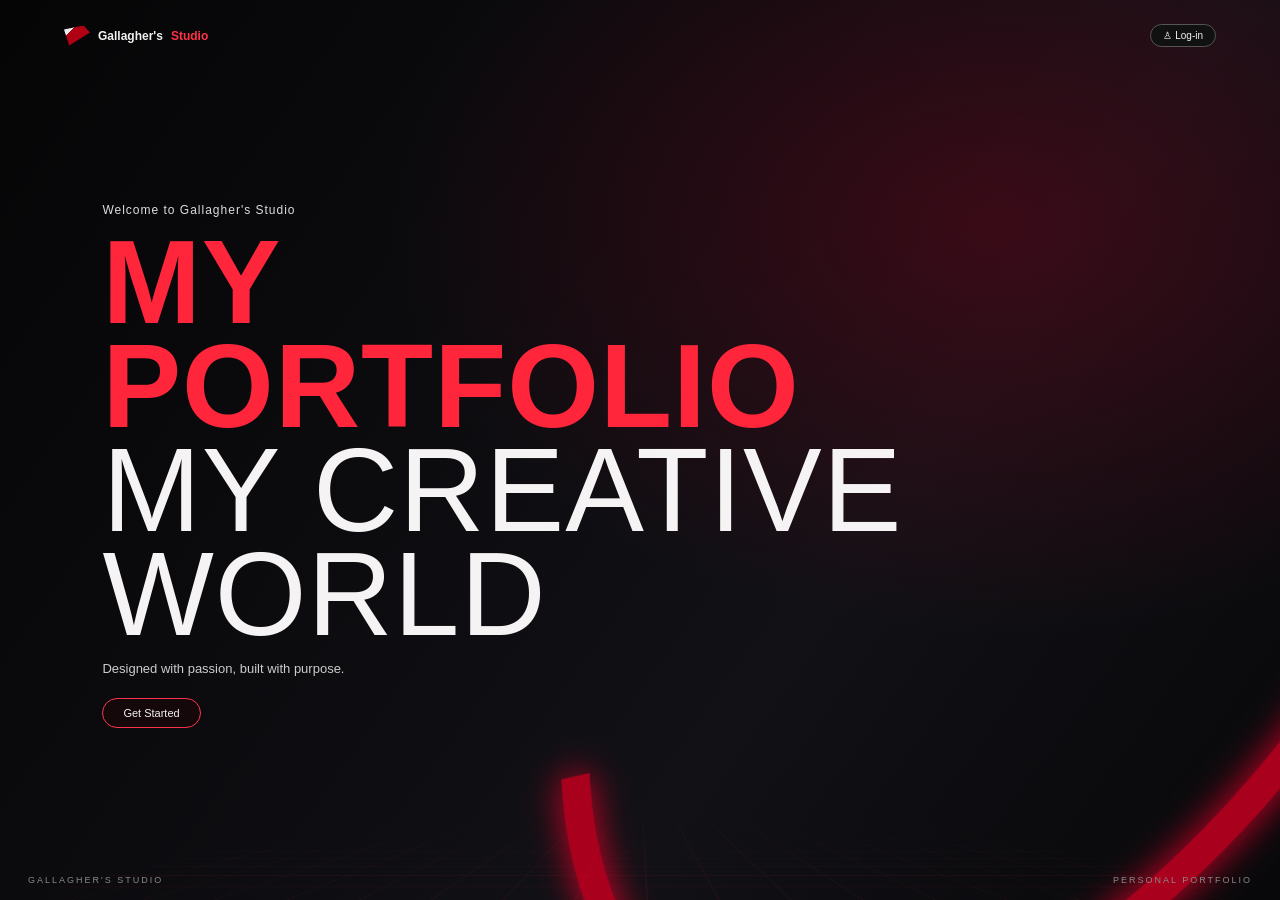
<file: index.html>
<!doctype html>
<html lang="id">
<head>
<meta charset="utf-8"><meta name="viewport" content="width=device-width,initial-scale=1"><meta name="theme-color" content="#09090b">
<title>Gallagher's Studio</title>
<style>
:root{--red:#d90016;--red2:#ff263c;--black:#08090b;--panel:#151518;--mesh:#202024;--white:#f4f1f1;--muted:#aaa5a7}
*{box-sizing:border-box}html{scroll-behavior:smooth}body{margin:0;background:var(--black);color:var(--white);font-family:Arial,Helvetica,sans-serif;overflow-x:hidden}button,input{font:inherit}button{cursor:pointer;color:inherit}.hidden{display:none!important}
.bg-lines{position:fixed;inset:0;z-index:-1;pointer-events:none;background:radial-gradient(ellipse at 80% 35%,#8b001b44,transparent 45%),linear-gradient(130deg,#08090b,#111114 55%,#08090b)}
/* shared red/black visual language */.redbar{background:linear-gradient(90deg,#a90012,#e00018,#9e0010);height:clamp(35px,5vw,55px);display:flex;align-items:center;justify-content:center;font-family:Impact,'Arial Narrow',sans-serif;font-size:clamp(18px,2.5vw,27px);letter-spacing:2px;text-transform:uppercase;color:#eee;text-shadow:0 2px 4px #000}.shell{max-width:1500px;margin:auto;padding:0 clamp(10px,2vw,28px)}.top{height:48px;background:linear-gradient(90deg,#242429,#09090b 65%);border-bottom:2px solid var(--red);display:flex;align-items:center;justify-content:space-between;padding:0 13px;position:relative;z-index:5}.brand{display:flex;align-items:center;gap:8px;font-size:12px;font-weight:bold}.brand-mark{width:26px;height:20px;background:linear-gradient(135deg,#eee 0 25%,#b00014 26% 70%,#111 71%);clip-path:polygon(0 20%,75% 0,100% 35%,20% 100%)}.brand span{color:#ff3348}.top-actions{display:flex;align-items:center;gap:9px}.tiny{background:#111;border:1px solid #555;border-radius:20px;padding:5px 12px;font-size:10px}.hamb{border:0;background:none;font-size:21px}.screen{min-height:calc(100vh - 103px)}
/* welcome */#welcome{min-height:100vh;display:flex;flex-direction:column;background:radial-gradient(ellipse at 78% 25%,#8d001b55,transparent 43%),linear-gradient(125deg,#050506,#111116 65%,#08080a);position:relative;overflow:hidden}#welcome:before{content:'';position:absolute;right:-13%;top:-30%;width:56%;height:150%;border:30px solid #a9001e;border-left-color:transparent;border-radius:50%;transform:rotate(32deg);filter:drop-shadow(0 0 18px #e00028)}#welcome:after{content:'';position:absolute;inset:auto 0 0;height:34%;background:repeating-linear-gradient(90deg,transparent 0 70px,#ff1b3212 71px 72px),repeating-linear-gradient(0deg,transparent 0 26px,#ff1b3212 27px 28px);transform:perspective(230px) rotateX(58deg);transform-origin:bottom}.welcome-head,.welcome-copy,.welcome-foot{position:relative;z-index:2}.welcome-head{display:flex;justify-content:space-between;align-items:center;padding:24px clamp(18px,5vw,65px)}.welcome-copy{margin:auto 0;padding:50px clamp(20px,8vw,110px);max-width:1100px}.welcome-kicker{font-size:12px;color:#ddd;letter-spacing:1px}.welcome-title{font-family:Impact,'Arial Narrow',sans-serif;text-transform:uppercase;font-size:clamp(48px,9.5vw,118px);line-height:.88;letter-spacing:1px;margin:14px 0}.welcome-title span{display:block;color:var(--red2)}.welcome-title b{font-weight:normal;color:#f5f3f3}.welcome-sub{font-size:13px;color:#ccc;margin:13px 0 22px}.pill{border:1px solid #ff3448;border-radius:20px;background:#14080b;padding:8px 20px;font-size:11px}.pill:hover{background:var(--red)}.welcome-foot{display:flex;justify-content:space-between;padding:15px 28px;color:#888;font-size:9px;letter-spacing:2px;text-transform:uppercase}
/* auth */#auth{min-height:100vh;display:grid;place-items:center;padding:20px;background:radial-gradient(ellipse at 80% 85%,#a0001b33,transparent 35%),linear-gradient(135deg,#09090b,#17171b 55%,#09090b);position:relative;overflow:hidden}#auth:before,#auth:after{content:'';position:absolute;width:65vw;height:65vw;border:1px solid #9e001c77;transform:rotate(45deg);pointer-events:none}#auth:before{left:-45vw;top:-35vw}#auth:after{right:-48vw;bottom:-42vw}.auth-card{position:relative;z-index:1;width:min(370px,100%);padding:30px 28px 25px;text-align:center;background:radial-gradient(#333338 1px,transparent 1.5px) 0 0/7px 7px,#17171a;border:1px solid #ffffff20;box-shadow:0 20px 60px #000b;clip-path:polygon(8% 0,92% 0,100% 9%,100% 91%,92% 100%,8% 100%,0 91%,0 9%)}.auth-card h2{font-family:Impact,'Arial Narrow',sans-serif;font-size:25px;text-transform:lowercase;margin:0 0 22px}.auth-card input{width:100%;border:0;border-radius:7px;background:#aaa;color:#fff;padding:12px 13px;margin:0 0 9px;font-size:12px;outline:none}.auth-card input::placeholder{color:#eee}.auth-submit{display:block;width:88%;margin:9px auto 5px;background:#f4f4f4;color:#111;border:0;border-radius:30px;padding:8px;font-weight:bold;font-size:12px}.auth-submit:hover{background:#ff3348;color:white}.auth-switch{display:block;width:88%;margin:5px auto;background:#eee;color:#111;border:0;border-radius:30px;padding:7px;font-weight:bold;font-size:12px}.auth-small{border:0;background:none;color:#aaa;font-size:10px;margin:13px 0 0}.auth-google{font-size:24px;font-weight:bold;margin-top:12px}.remember{display:flex;align-items:center;gap:6px;text-align:left;font-size:9px;color:#ddd;margin:0 0 8px}.remember input{width:auto;margin:0}
/* portfolio app */#workspace{min-height:100vh}.quote{height:42px;background:linear-gradient(90deg,#a90012,#d90016);display:flex;justify-content:center;align-items:center;font-family:Impact,'Arial Narrow',sans-serif;font-size:20px;letter-spacing:1px}.apphead{height:42px;background:linear-gradient(90deg,#34343a,#111);border-bottom:2px solid #a90012;display:flex;align-items:center;justify-content:space-between;padding:0 12px}.apphead .brand{font-size:10px}.apphead-right{display:flex;align-items:center;gap:9px}.profile-mini{font-size:9px;border:1px solid #666;border-radius:14px;padding:4px 8px}.menu-button{border:0;background:none;font-size:20px}.hero{height:clamp(150px,23vw,255px);position:relative;display:flex;align-items:center;justify-content:center;overflow:hidden;background:linear-gradient(90deg,#08090b,#19030a 55%,#08090b);border-bottom:2px solid #bd001b}.hero:before,.hero:after{content:'';position:absolute;width:38%;height:180%;border:16px solid #a90020;border-left-color:transparent;border-radius:50%;filter:drop-shadow(0 0 12px #e00028)}.hero:before{left:-12%;transform:rotate(40deg)}.hero:after{right:-12%;transform:rotate(220deg)}.hero h1{position:relative;z-index:1;font-family:Impact,'Arial Narrow',sans-serif;font-size:clamp(52px,10vw,118px);font-weight:normal;letter-spacing:2px;margin:0;text-shadow:0 5px 18px #000}.hero-deco{position:absolute;left:6%;top:16%;font-size:clamp(25px,5vw,55px);filter:drop-shadow(0 0 10px #e00028)}.hero-plant{position:absolute;right:7%;bottom:5%;font-size:clamp(28px,5vw,55px)}.mainnav{display:grid;grid-template-columns:repeat(3,1fr);border-bottom:1px solid #333}.mainnav button{border:0;border-right:1px solid #333;background:radial-gradient(#28282d 1px,transparent 1.5px) 0 0/6px 6px,#141417;padding:16px 5px;color:#df001b;font-family:Impact,'Arial Narrow',sans-serif;font-size:clamp(18px,2.5vw,27px);text-transform:uppercase}.mainnav button:hover,.mainnav button.active{background:#28282d;color:#ff3348;box-shadow:inset 0 -3px #d90016}.content{padding:0 0 45px}.subheading{text-align:center;font-family:Impact,'Arial Narrow',sans-serif;font-size:15px;letter-spacing:1px;margin:12px 0 14px}.techgrid{display:grid;grid-template-columns:repeat(6,1fr);gap:9px}.techbox{height:75px;border:1px solid #29292e;background:radial-gradient(#303036 1px,transparent 1.5px) 0 0/6px 6px,#151518}.project-empty{padding:20px;text-align:center;color:#999;font-size:12px}.page-view{display:none;min-height:260px}.page-view.active{display:block}.profile-layout{display:grid;grid-template-columns:minmax(0,1fr) 270px;gap:14px}.profile-card{background:#17171a;border:1px solid #34343a;padding:14px;text-align:center}.avatar{width:76px;height:76px;border-radius:50%;margin:0 auto 8px;background:linear-gradient(135deg,#ddd,#555);display:grid;place-items:center;color:#222;font-size:28px}.profile-name{font-size:11px;font-weight:bold}.stats{display:grid;grid-template-columns:repeat(3,1fr);gap:4px;margin:12px 0}.stats div{background:#a90012;padding:8px 2px;font-size:9px}.stats b{display:block;font-size:12px}.follow{width:100%;background:#b90017;border:0;padding:8px;font-size:10px}.socials{display:flex;gap:5px;margin-top:7px}.socials button{flex:1;background:#29292d;border:0;padding:8px}.about-hero{min-height:330px;background:linear-gradient(90deg,#070708,#b90017 50%,#070708);display:grid;place-items:end center;position:relative;overflow:hidden}.about-hero:before,.about-hero:after{content:'';position:absolute;bottom:-50px;width:34%;height:80%;background:#050506;border-radius:45% 45% 0 0}.about-hero:before{left:-8%}.about-hero:after{right:-8%}.avatar-illustration{font-size:clamp(100px,20vw,190px);position:relative;z-index:1;filter:drop-shadow(0 5px 8px #000)}.about-caption{text-align:center;background:#09090b;padding:13px;font-family:Impact,'Arial Narrow',sans-serif;letter-spacing:1px}.design-placeholder{min-height:190px;background:radial-gradient(#29292e 1px,transparent 1.5px) 0 0/7px 7px,#141417;border:1px solid #29292e}.mobilebar{display:none}
@media(max-width:700px){.shell{padding:0 8px}.profile-layout{grid-template-columns:1fr}.profile-card{max-width:none}.techgrid{grid-template-columns:repeat(3,1fr)}.apphead{height:40px}.hero{height:175px}.hero-deco{left:3%}.hero-plant{right:3%}.mainnav button{padding:13px 3px}.mobilebar{display:flex;justify-content:space-around;position:fixed;bottom:0;left:0;right:0;z-index:8;background:#111;border-top:1px solid #444;padding:9px}.mobilebar button{border:0;background:none;color:#ddd;font-size:10px}.content{padding-bottom:65px}}
</style>
</head>
<body><div class="bg-lines"></div>
<section id="welcome">
 <div class="welcome-head"><div class="brand"><i class="brand-mark"></i> Gallagher's <span>Studio</span></div><button class="tiny" id="welcomeLogin">♙ Log-in</button></div>
 <div class="welcome-copy"><div class="welcome-kicker">Welcome to Gallagher's Studio</div><h1 class="welcome-title"><span>MY PORTFOLIO</span><b>MY CREATIVE WORLD</b></h1><p class="welcome-sub">Designed with passion, built with purpose.</p><button class="pill" id="getStarted">Get Started</button></div>
 <div class="welcome-foot"><span>Gallagher's Studio</span><span>Personal Portfolio</span></div>
</section>
<section id="auth" class="hidden"><div class="auth-card"><h2 id="authTitle">log-in</h2><form id="authForm"><div id="nameWrap" class="hidden"><input id="authName" placeholder="Name" autocomplete="name"></div><input id="authEmail" type="email" placeholder="your email" required autocomplete="email"><input id="authPassword" type="password" placeholder="password" required autocomplete="current-password"><label id="rememberWrap" class="remember hidden"><input type="checkbox" id="remember"> Remember me</label><button class="auth-submit" id="authSubmit">log-in</button></form><button class="auth-switch" id="authSwitch">sign-up</button><button class="auth-small" id="forgot">forgot password?</button><div class="auth-google">G</div></div></section>
<section id="workspace" class="hidden">
 <div class="quote">KATA” MOTIVASI</div>
 <header class="apphead"><div class="brand"><i class="brand-mark"></i> Gallagher's</div><div class="apphead-right"><span class="profile-mini" id="accountLabel">My Account ♙</span><button class="menu-button" id="menuBtn" aria-label="Menu">☰</button></div></header>
 <div class="hero"><span class="hero-deco">🎧</span><h1>PORTFOLIO</h1><span class="hero-plant">🪴</span></div>
 <nav class="mainnav"><button class="active" data-view="project">PROJECT</button><button data-view="about">ABOUT ME</button><button data-view="design">DESIGN</button></nav>
 <div class="shell content">
  <section id="view-project" class="page-view active"><div class="subheading">TOP PROJECT</div><div class="project-empty"> </div></section>
  <section id="view-about" class="page-view"><div class="about-hero"><div class="avatar-illustration">👨🏻‍💻</div></div><div class="about-caption">HELLO, I'M RIFAL MUHAMAD ADITYA</div></section>
  <section id="view-design" class="page-view"><div class="subheading">DESIGN</div><div class="design-placeholder"></div></section>
  <div class="subheading">TOOL STACK</div><div class="techgrid" aria-label="Tool Stack"><div class="techbox"></div><div class="techbox"></div><div class="techbox"></div><div class="techbox"></div><div class="techbox"></div><div class="techbox"></div></div>
  <aside id="accountPanel" class="profile-layout hidden"><div></div><div class="profile-card"><div class="avatar">♙</div><div class="profile-name" id="profileName">YOUR NAME</div><div class="stats"><div><b>100K</b>LIKES</div><div><b>100K</b>FOLLOWERS</div><div><b>100K</b>VIEWS</div></div><button class="follow">FOLLOW</button><div class="socials"><button>◎</button><button>♪</button><button>𝕏</button></div><button class="auth-small" id="logout">Log out</button></div></aside>
 </div>
 <nav class="mobilebar"><button data-view="project">PROJECT</button><button data-view="about">ABOUT ME</button><button data-view="design">DESIGN</button><button id="mobileAccount">ACCOUNT</button></nav>
</section>
<script>
const $=s=>document.querySelector(s),$$=s=>document.querySelectorAll(s);
let mode='login';
function show(which){['#welcome','#auth','#workspace'].forEach(s=>$(s).classList.add('hidden'));$(which).classList.remove('hidden');window.scrollTo(0,0)}
function authMode(next){mode=next;$('#authTitle').textContent=next==='login'?'log-in':'sign-up';$('#authSubmit').textContent=next==='login'?'log-in':'sign-up';$('#authSwitch').textContent=next==='login'?'sign-up':'log-in';$('#nameWrap').classList.toggle('hidden',next==='login');$('#authName').required=next==='signup';$('#rememberWrap').classList.toggle('hidden',next!=='login');$('#forgot').classList.toggle('hidden',next!=='login');$('#authPassword').autocomplete=next==='login'?'current-password':'new-password'}
$('#getStarted').onclick=()=>{authMode('login');show('#auth')};$('#welcomeLogin').onclick=()=>{authMode('login');show('#auth')};$('#authSwitch').onclick=()=>authMode(mode==='login'?'signup':'login');
$('#forgot').onclick=()=>alert('Password recovery belum terhubung. Silakan hubungi pemilik website.');
$('#authForm').onsubmit=e=>{e.preventDefault();const email=$('#authEmail').value.trim(),pass=$('#authPassword').value;let accounts={};try{accounts=JSON.parse(localStorage.getItem('gs_accounts')||'{}')}catch{}if(mode==='signup'){const name=$('#authName').value.trim();if(!name)return;if(accounts[email]){alert('Email sudah terdaftar.');return}accounts[email]={name,password:pass};localStorage.setItem('gs_accounts',JSON.stringify(accounts));$('#profileName').textContent=name;$('#accountLabel').textContent=name+' ♙';show('#workspace')}else{if(accounts[email]&&accounts[email].password!==pass){alert('Password salah.');return}if(accounts[email]){$('#profileName').textContent=accounts[email].name;$('#accountLabel').textContent=accounts[email].name+' ♙'}else{$('#profileName').textContent=email.split('@')[0];$('#accountLabel').textContent=email.split('@')[0]+' ♙'}show('#workspace')}});
function setView(name){$$('[data-view]').forEach(b=>b.classList.toggle('active',b.dataset.view===name));$$('.page-view').forEach(p=>p.classList.toggle('active',p.id==='view-'+name));$('#accountPanel').classList.add('hidden');window.scrollTo({top:0,behavior:'smooth'})}
$$('[data-view]').forEach(b=>b.addEventListener('click',()=>setView(b.dataset.view)));
$('#menuBtn').onclick=()=>{$('#accountPanel').classList.toggle('hidden');if(!$('#accountPanel').classList.contains('hidden'))$('#accountPanel').scrollIntoView({behavior:'smooth',block:'center'})};
$('#mobileAccount').onclick=()=>{$('#accountPanel').classList.toggle('hidden');$('#accountPanel').scrollIntoView({behavior:'smooth',block:'center'})};
$('#logout').onclick=()=>show('#welcome');
</script></body></html>
</file>
